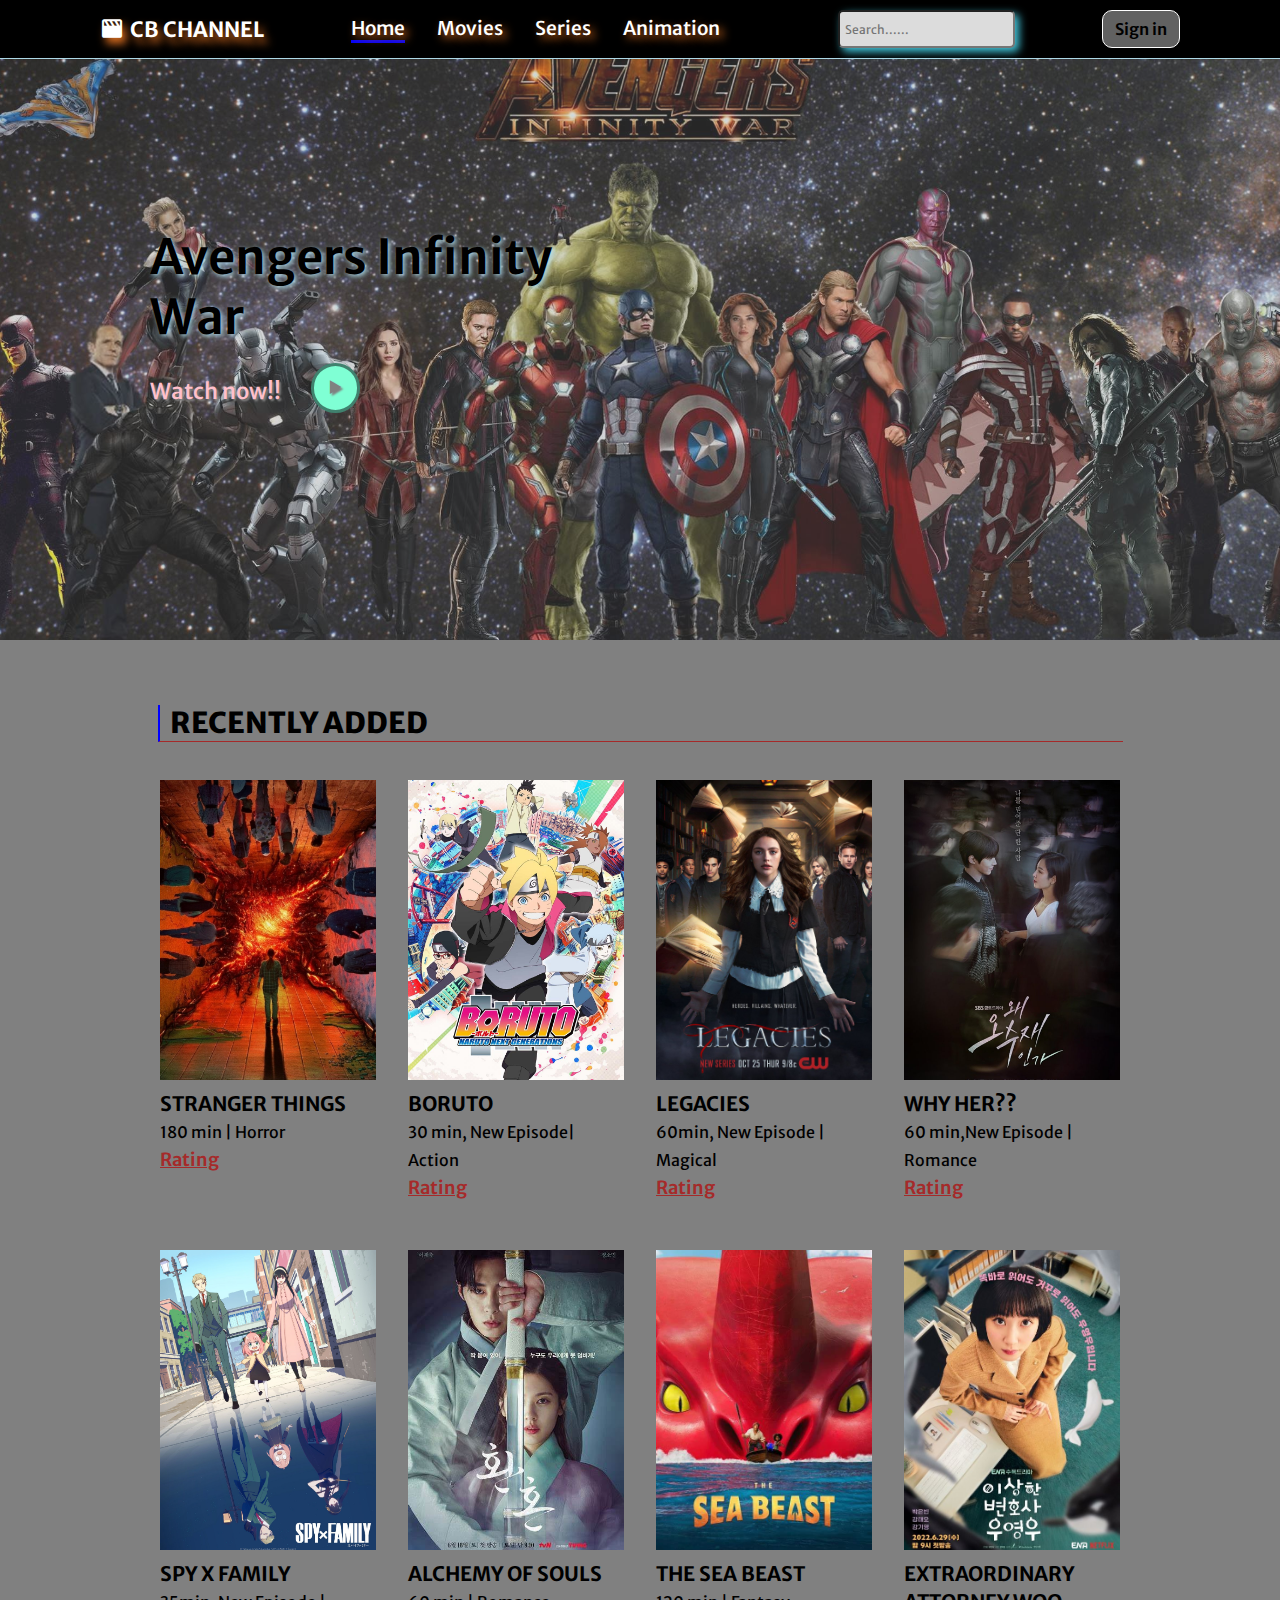
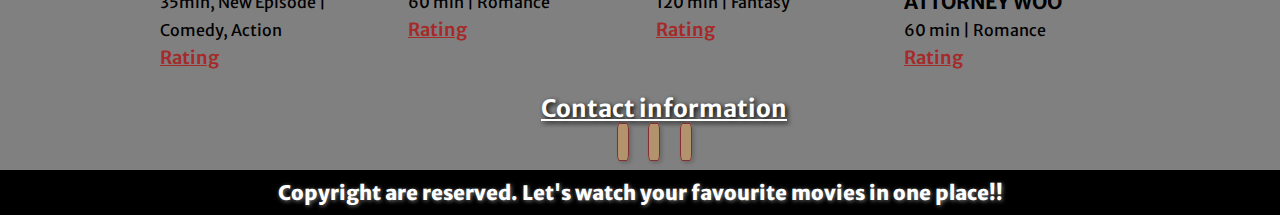
<file: index.html>
<!DOCTYPE html>
<html lang="en">
<head>
    <meta charset="UTF-8">
    <meta http-equiv="X-UA-Compatible" content="IE=edge">
    <meta name="viewport" content="width=device-width, initial-scale=1.0">
    <title>EgDocument</title>
   <link rel="stylesheet" href="./style.css">
    <!--animate css link-->
   <link rel="stylesheet" href="https://cdnjs.cloudflare.com/ajax/libs/animate.css/4.1.1/animate.min.css"/>
   
   <!--boxicon  css link--> 
    <link rel="stylesheet" href="https://cdn.jsdelivr.net/npm/boxicons@latest/css/boxicons.min.css">
   
    <!--font awesome css link-->
     <link rel="stylesheet" href="https://cdnjs.cloudflare.com/ajax/libs/font-awesome/6.1.1/css/all.min.css" integrity="sha512-KfkfwYDsLkIlwQp6LFnl8zNdLGxu9YAA1QvwINks4PhcElQSvqcyVLLD9aMhXd13uQjoXtEKNosOWaZqXgel0g==" crossorigin="anonymous" referrerpolicy="no-referrer" />
</head>
<body>
 <!-- nav bar start --> 
 <header class="heading">
  <h1 class="name animate__animated animate__rotateInDownLeft animation-duration-8s animate__delay-0.5s"><i class='bx bxs-movie'></i>CB Channel</h1>
  <ul class="nav-bar">
      <li><a href="./index.html" class="active">Home</a></li>
      <li><a href="./movie.html">Movies</a></li>
      <li><a href="./series.html">Series</a></li>
      <li><a href="./Animation.html">Animation</a></li>
         </ul>
         <input type="search" class="search" placeholder="Search......">
         <button class="signInbtn">Sign in</button>
</header>
   <!-- nav bar close --> 
    
      <!-- homepage Cover start --> 
      <section class="homecover-image" id="homepage">
        <div class="bg-image">
            <img src="./Movie posters/R.jpg" alt="">
            <div class="bg-image-text">
                <h1>
                   Avengers Infinity<br>War
                </h1>
                <a href="#" class="click">Watch now!!<i class="bx bx-play"></i></a>             
                </div>
        </div>
    </section>
       <!--homepage Cover close --> 

          <!--Movie section start --> 
          <section id="new-movie" class="movie-container">
     <h2 class="label">Recently added</h2>       
        
               <!-- Movie content --> 
               <div class="movie-box">

                <div class="movie-info">
                  <div class="movie-image">
                      <img src="./Series Poster/strangerthings.jpg">
                  </div>
                  <h3>Stranger things</h3><span>180 min | Horror</span>
                  <h5>Rating</h5>
                  <div class="rating">
                    <span class="fa fa-star "></span>
                    <span class="fa fa-star "></span>
                    <span class="fa fa-star"></span>
                    <span class="fa fa-star"></span>
                    <span class="fa fa-star "></span>
                </div>
                 </div>
          
                 
                 <div class="movie-info">
                  <div class="movie-image">
                      <img src="./Animation posters/boruto.jpg">
                  </div>
                  <h3>Boruto</h3><span>30 min, New Episode| Action</span>
                  <h5>Rating</h5>
                  <div class="rating">
                  <span class="fa fa-star"></span>
                  <span class="fa fa-star"></span>
                  <span class="fa fa-star "></span>
                  <span class="fa-solid fa-star-half-stroke"></span>                  
                </div>
                 </div>
          
                 
                 <div class="movie-info">
                  <div class="movie-image">
                      <img src="./Series Poster/legacies.jpg">
                  </div>
                  <h3>Legacies</h3><span>60min, New Episode | Magical</span>
                  <h5>Rating</h5>
                  <div class="rating">
                  <span class="fa fa-star "></span>
                  <span class="fa fa-star "></span>
                  <span class="fa fa-star "></span>
                  <span class="fa-solid fa-star-half-stroke"></span>
                  
                </div>
                 </div>
          
                 <div class="movie-info">
                  <div class="movie-image">
                      <img src="./Series Poster/why-oh-soo-jae.png">
                  </div>
                  <h3>Why her??</h3><span>60 min,New Episode | Romance</span>
                  <h5>Rating</h5>
                  <div class="rating">
                    <span class="fa fa-star "></span>
                    <span class="fa fa-star "></span>
                    <span class="fa fa-star "></span>
                    <span class="fa fa-star "></span>
                    <span class="fa-solid fa-star-half-stroke"></span>
                </div>
                 </div>
          
                 
                 <div class="movie-info">
                  <div class="movie-image">
                      <img src="./Animation posters/spy x family.jpg">
                  </div>
                  <h3>Spy x family</h3><span>35min, New Episode | Comedy, Action</span>
                  <h5>Rating</h5>
                  <div class="rating">
                    <span class="fa fa-star "></span> 
                    <span class="fa fa-star "></span>
                    <span class="fa fa-star "></span>
                    <span class="fa fa-star "></span>
                
                </div>
                 </div>
          
                 <div class="movie-info">
                  <div class="movie-image">
                      <img src="./Series Poster/alchemyOfs.jpg">
                  </div>
                  <h3>Alchemy of Souls</h3><span>60 min | Romance</span>
                  <h5>Rating</h5>
                  <div class="rating">
                    <span class="fa fa-star "></span>
                    <span class="fa fa-star "></span>
                    <span class="fa fa-star "></span>
                    <span class="fa-solid fa-star-half-stroke"></span>                  
                </div>
  
              </div>

              <div class="movie-info">
                <div class="movie-image">
                    <img src="./Animation posters/seaBeast.jpg">
                </div>
                <h3>The Sea Beast</h3><span>120 min | Fantasy</span>
                <h5>Rating</h5>
                <div class="rating">
                  <span class="fa fa-star "></span>
                  <span class="fa fa-star "></span>
                  <span class="fa fa-star "></span>
                  <span class="fa-solid fa-star-half-stroke"></span>
              </div>

            </div>

            <div class="movie-info">
              <div class="movie-image">
                  <img src="./Series Poster/attorneyWoo.jpg">
              </div>
              <h3>Extraordinary Attorney Woo</h3><span>60 min | Romance</span>
              <h5>Rating</h5>
              <div class="rating">
                <span class="fa fa-star "></span>
                <span class="fa fa-star "></span>
                <span class="fa fa-star "></span>
                <span class="fa fa-star "></span>
              <span class="fa fa-star"></span>
            </div>

          </div>

          </div>             
         </section>
             <!--Movie section close -->

             <!--footer section start-->
             <section class="footer">
             
              <div class="social-app">
                <h2>Contact information</h2>
                <a href="https://www.facebook.com" target="_blank"><i class="fa-brands fa-facebook"></i></a>
                <a href="https://www.instagram.com" target="_blank"><i class="fa-brands fa-instagram"></i></a> 
                 <a href="https://www.twitter.com" target="_blank"><i class="fa-brands fa-twitter"></i></a>
              </div>
             
             </section>
             <h3 class="sentence">Copyright are reserved. Let's watch your favourite movies in one place!!</h3>
 <!--footer section end-->
</body>
</html>
</file>
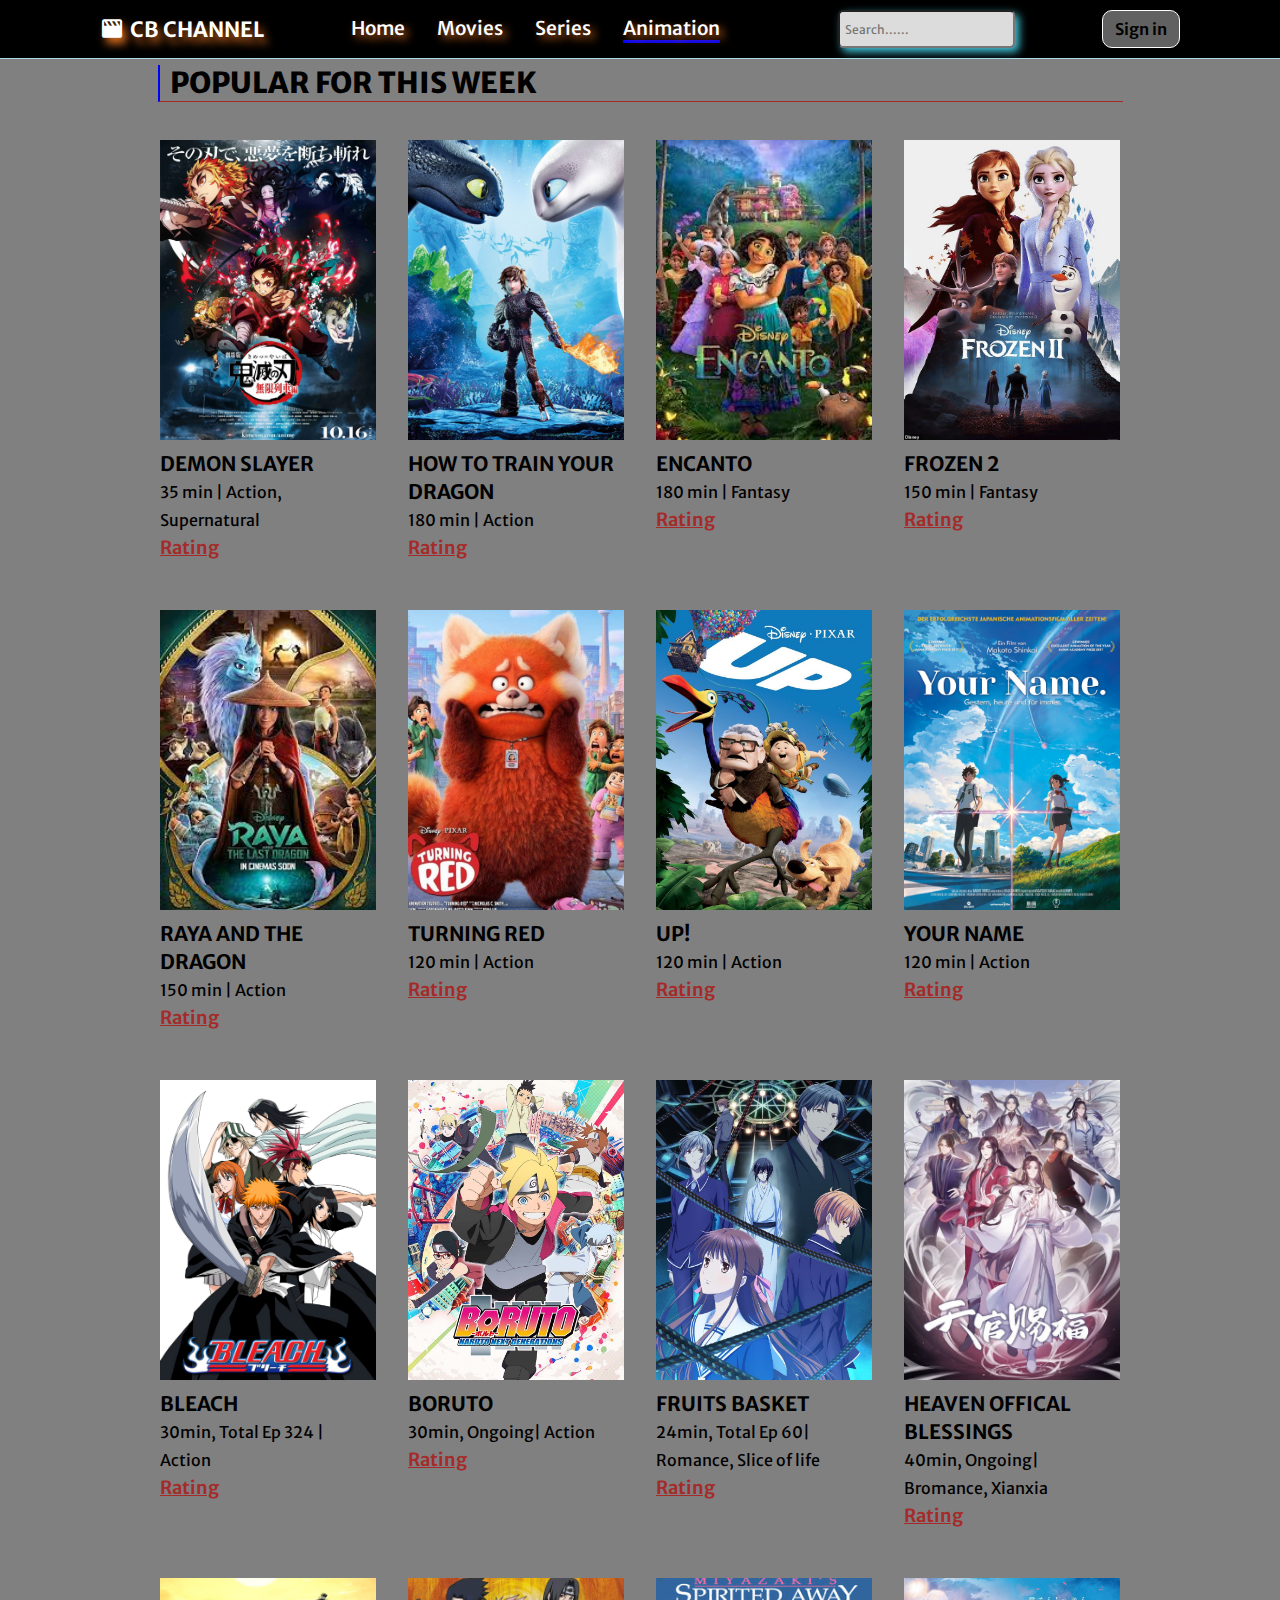
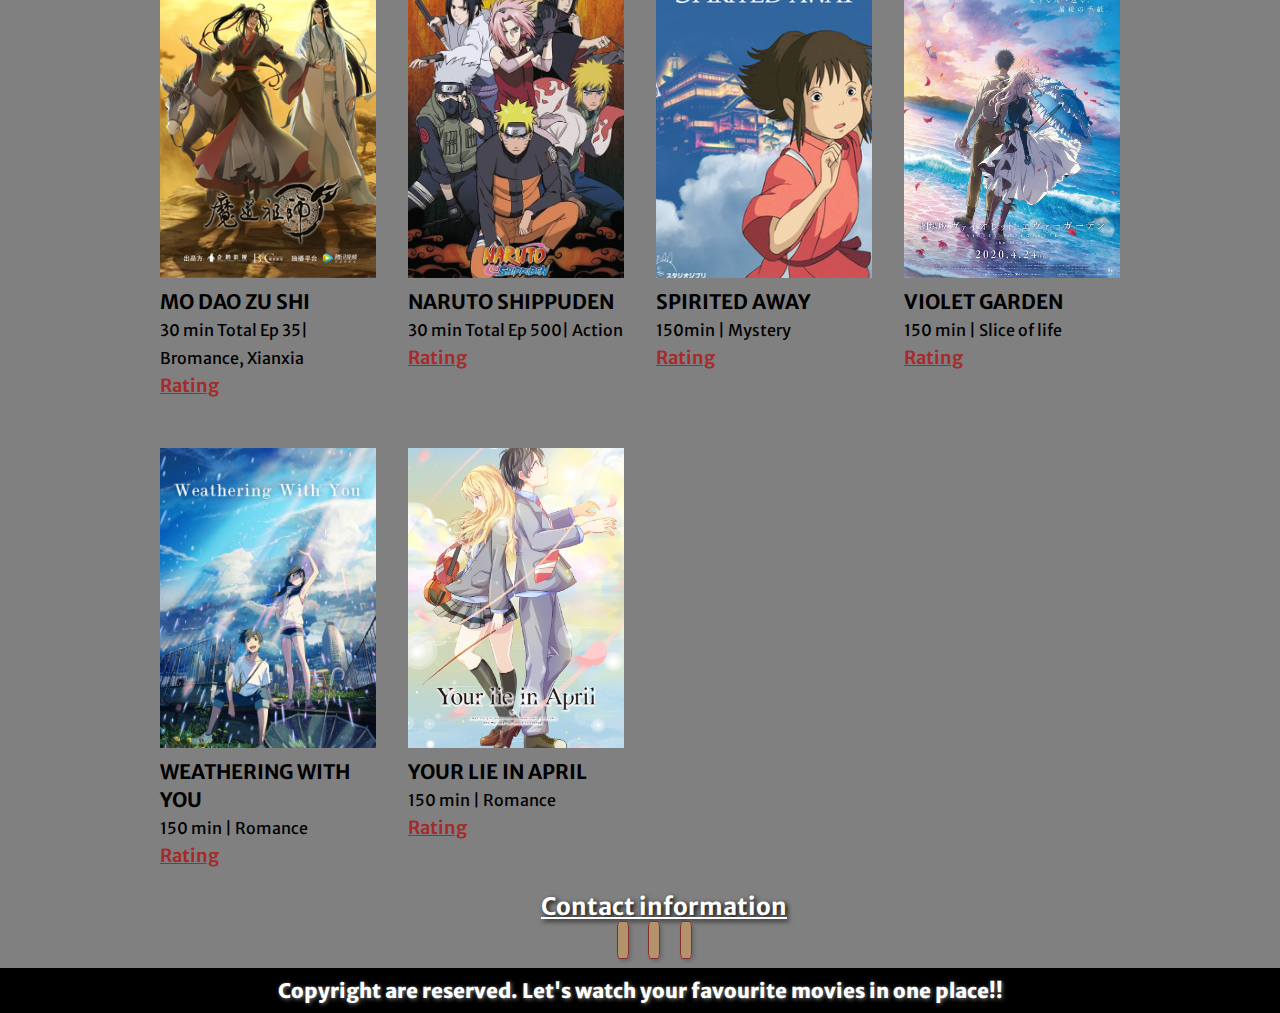
<file: Animation.html>
<!DOCTYPE html>
<html lang="en">
<head>
    <meta charset="UTF-8">
    <meta http-equiv="X-UA-Compatible" content="IE=edge">
    <meta name="viewport" content="width=device-width, initial-scale=1.0">
    <title>Animation</title>
    <link rel="stylesheet" href="./style.css">
    <link rel="stylesheet" href="https://cdn.jsdelivr.net/npm/boxicons@latest/css/boxicons.min.css">
    <link rel="stylesheet" href="https://cdnjs.cloudflare.com/ajax/libs/font-awesome/6.1.1/css/all.min.css" integrity="sha512-KfkfwYDsLkIlwQp6LFnl8zNdLGxu9YAA1QvwINks4PhcElQSvqcyVLLD9aMhXd13uQjoXtEKNosOWaZqXgel0g==" crossorigin="anonymous" referrerpolicy="no-referrer" />
</head>
<body>
    <!-- nav bar start --> 
  <header class="heading">
    <h1 class="name animate__animated animate__rotateInDownLeft animation-duration-8s animate__delay-0.5s"><i class='bx bxs-movie'></i>CB Channel</h1>
    <ul class="nav-bar">
        <li><a href="./index.html" >Home</a></li>
        <li><a href="./movie.html">Movies</a></li>
        <li><a href="./series.html">Series</a></li>
        <li><a href="./Animation.html" class="active">Animation</a></li>
           </ul>
           <input type="search" class="search" placeholder="Search......">
           <button class="signInbtn">Sign in</button>
  </header>
     <!-- nav bar close --> 
          <!--Home page photo start-->
    <section id="new-movie" class="movie-container">
      <div class="header">Popular for this week</div>
    
           <!-- movie content --> 
           <div class="movie-box">
            <!--Animation 1-->
           <div class="movie-info">
            <div class="movie-image">
                <img src="./Animation posters/demonslayer.jpg">
            </div>
            <h3>Demon Slayer</h3><span>35 min | Action, Supernatural</span>
            <h5>Rating</h5>
          <div class="rating">
            <span class="fa fa-star"></span>
            <span class="fa fa-star"></span>
            <span class="fa fa-star"></span>
            <span class="fa fa-star"></span>
            <span class="fa fa-star"></span>
        </div>
           </div>
    
           <!--Animation  2-->
           <div class="movie-info">
            <div class="movie-image">
                <img src="./Animation posters/dragon.jpg">
            </div>
            <h3>How To Train your dragon</h3><span>180 min | Action</span>
            <h5>Rating</h5>
          <div class="rating">
            <span class="fa fa-star"></span>
            <span class="fa fa-star"></span>
            <span class="fa fa-star"></span>
            <span class="fa fa-star"></span>
            <span class="fa-solid fa-star-half-stroke"></span>
        </div>
           </div>
    
           <!--Animation 3-->
           <div class="movie-info">
            <div class="movie-image">
                <img src="./Animation posters/encanto.jpg">
            </div>
            <h3>Encanto</h3><span>180 min | Fantasy</span>
            <h5>Rating</h5>
          <div class="rating">
            <span class="fa fa-star"></span>
            <span class="fa fa-star"></span>
            <span class="fa fa-star"></span>
             </div>
           </div>
    
           <!--Animation 4-->
           <div class="movie-info">
            <div class="movie-image">
                <img src="./Animation posters/frozen.jpg">
            </div>
            <h3>Frozen 2</h3><span>150 min | Fantasy</span>
            <h5>Rating</h5>
          <div class="rating">
            <span class="fa fa-star"></span>
            <span class="fa fa-star"></span>
            <span class="fa fa-star"></span>
            <span class="fa fa-star"></span>
            <span class="fa fa-star"></span>
        </div>
           </div>
    
           <!--Animation  5-->
           <div class="movie-info">
            <div class="movie-image">
                <img src="./Animation posters/raya&dragon.jpg">
            </div>
            <h3>Raya and the Dragon</h3><span>150 min | Action</span>
            <h5>Rating</h5>
          <div class="rating">
            <span class="fa fa-star"></span>
            <span class="fa fa-star"></span>
            <span class="fa fa-star"></span>
            <span class="fa-solid fa-star-half-stroke"></span>
        </div>
           </div>
    
           <!--Animation 6-->
           <div class="movie-info">
            <div class="movie-image">
                <img src="./Animation posters/turningred.jpg">
            </div>
            <h3>Turning Red</h3><span>120 min | Action</span>
            <h5>Rating</h5>
          <div class="rating">
            <span class="fa fa-star"></span>
            <span class="fa fa-star"></span>
            <span class="fa fa-star"></span>
            <span class="fa fa-star"></span>
            <span class="fa-solid fa-star-half-stroke"></span>
        </div>
           </div>
    
             <!--Animation 7-->
             <div class="movie-info">
                <div class="movie-image">
                    <img src="./Animation posters/up.jpg">
                </div>
                <h3>UP!</h3><span>120 min | Action</span>
                <h5>Rating</h5>
          <div class="rating">
            <span class="fa fa-star"></span>
            <span class="fa fa-star"></span>
            <span class="fa fa-star"></span>
            <span class="fa fa-star"></span>
            <span class="fa fa-star"></span>
        </div>
               </div>
    
                 <!--Animation 8-->
           <div class="movie-info">
            <div class="movie-image">
                <img src="./Animation posters/yourname.jpg">
            </div>
            <h3>Your Name</h3><span>120 min | Action</span>
            <h5>Rating</h5>
          <div class="rating">
            <span class="fa fa-star"></span>
            <span class="fa fa-star"></span>
            <span class="fa fa-star"></span>
            <span class="fa fa-star"></span>
            <span class="fa fa-star"></span>
        </div>
           </div>

           <!--Animation 9-->
           <div class="movie-info">
            <div class="movie-image">
                <img src="./Animation posters/bleach.jpg">
            </div>
            <h3>Bleach</h3><span>30min, Total Ep 324 | Action</span>
            <h5>Rating</h5>
          <div class="rating">
            <span class="fa fa-star"></span>
            <span class="fa fa-star"></span>
            <span class="fa fa-star"></span>
          <span class="fa fa-star "></span>
          
        </div>
           </div>

           <!--Animation 10-->
           <div class="movie-info">
            <div class="movie-image">
                <img src="./Animation posters/boruto.jpg">
            </div>
            <h3>Boruto</h3><span>30min, Ongoing| Action</span>
            <h5>Rating</h5>
          <div class="rating">
            <span class="fa fa-star"></span>
            <span class="fa fa-star"></span>
            <span class="fa fa-star"></span>
            <span class="fa-solid fa-star-half-stroke"></span>
        </div>
           </div>

           <!--Animation 11-->
           <div class="movie-info">
            <div class="movie-image">
                <img src="./Animation posters/Fruits_Basket_Final.jpeg">
            </div>
            <h3>Fruits Basket</h3><span>24min, Total Ep 60| Romance, Slice of life</span>
            <h5>Rating</h5>
          <div class="rating">
            <span class="fa fa-star"></span>
            <span class="fa fa-star"></span>
            <span class="fa fa-star"></span>
            <span class="fa fa-star"></span>
          
        </div>
           </div>

           <!--Animation 12-->
           <div class="movie-info">
            <div class="movie-image">
                <img src="./Animation posters/Heaven-Officials-Blessing.jpg">
            </div>
            <h3>Heaven Offical Blessings</h3><span>40min, Ongoing| Bromance, Xianxia</span>
            <h5>Rating</h5>
          <div class="rating">
            <span class="fa fa-star"></span>
            <span class="fa fa-star"></span>
            <span class="fa fa-star"></span>
            <span class="fa fa-star"></span>
            <span class="fa fa-star"></span>
        </div>
           </div>

           <!--Animation 13-->
           <div class="movie-info">
            <div class="movie-image">
                <img src="./Animation posters/MDZS.jpg">
            </div>
            <h3>Mo Dao Zu Shi</h3><span>30 min Total Ep 35| Bromance, Xianxia</span>
            <h5>Rating</h5>
          <div class="rating">
            <span class="fa fa-star"></span>
            <span class="fa fa-star"></span>
            <span class="fa fa-star"></span>
            <span class="fa fa-star"></span>
            <span class="fa fa-star"></span>
        </div>
           </div>

           <!--Animation 14-->
           <div class="movie-info">
            <div class="movie-image">
                <img src="./Animation posters/naruto.jpg">
            </div>
            <h3>Naruto Shippuden</h3><span>30 min Total Ep 500| Action</span>
            <h5>Rating</h5>
          <div class="rating">
            <span class="fa fa-star"></span>
            <span class="fa fa-star"></span>
            <span class="fa fa-star"></span>
            <span class="fa fa-star"></span>
            <span class="fa fa-star"></span>
        </div>
           </div>

           <!--Animation 15-->
           <div class="movie-info">
            <div class="movie-image">
                <img src="./Animation posters/spiritedaway.jpg">
            </div>
            <h3>Spirited Away</h3><span>150min | Mystery</span>
            <h5>Rating</h5>
          <div class="rating">
            <span class="fa fa-star"></span>
            <span class="fa fa-star"></span>
            <span class="fa fa-star"></span>
            <span class="fa fa-star"></span>
          <span class="fa fa-star"></span>
        </div>
           </div>

           <!--Animation 16-->
           <div class="movie-info">
            <div class="movie-image">
                <img src="./Animation posters/violetgarden.jpg">
            </div>
            <h3>Violet Garden</h3><span>150 min | Slice of life</span>
            <h5>Rating</h5>
          <div class="rating">
            <span class="fa fa-star"></span>
            <span class="fa fa-star"></span>
            <span class="fa fa-star"></span>
            <span class="fa-solid fa-star-half-stroke"></span>
         
        </div>
           </div>

           <!--Animation 17-->
           <div class="movie-info">
            <div class="movie-image">
                <img src="./Animation posters/weatheringwithyou.jpg">
            </div>
            <h3>Weathering With You</h3><span>150 min  | Romance</span>
            <h5>Rating</h5>
          <div class="rating">
            <span class="fa fa-star"></span>
            <span class="fa fa-star"></span>
            <span class="fa fa-star"></span>
            <span class="fa-solid fa-star-half-stroke"></span>
        </div>
           </div>

           <!--Animation 18-->
           <div class="movie-info">
            <div class="movie-image">
                <img src="./Animation posters/yourlieinapril.jpg">
            </div>
            <h3>Your Lie in April</h3><span>150 min | Romance</span>
            <h5>Rating</h5>
          <div class="rating">
            <span class="fa fa-star"></span>
            <span class="fa fa-star"></span>
            <span class="fa fa-star"></span>
          <span class="fa fa-star "></span>
        
        </div>
           </div>

           </div>
       </section>

       <section class="footer">
             
        <div class="social-app">
          <h2>Contact information</h2>
          <a href="https://www.facebook.com" target="_blank"><i class="fa-brands fa-facebook"></i></a>
          <a href="https://www.instagram.com" target="_blank"><i class="fa-brands fa-instagram"></i></a> 
           <a href="https://www.twitter.com" target="_blank"><i class="fa-brands fa-twitter"></i></a>
        </div>
       
       </section>
       <h3 class="sentence">Copyright are reserved. Let's watch your favourite movies in one place!!</h3>
</body>
</html>
</file>
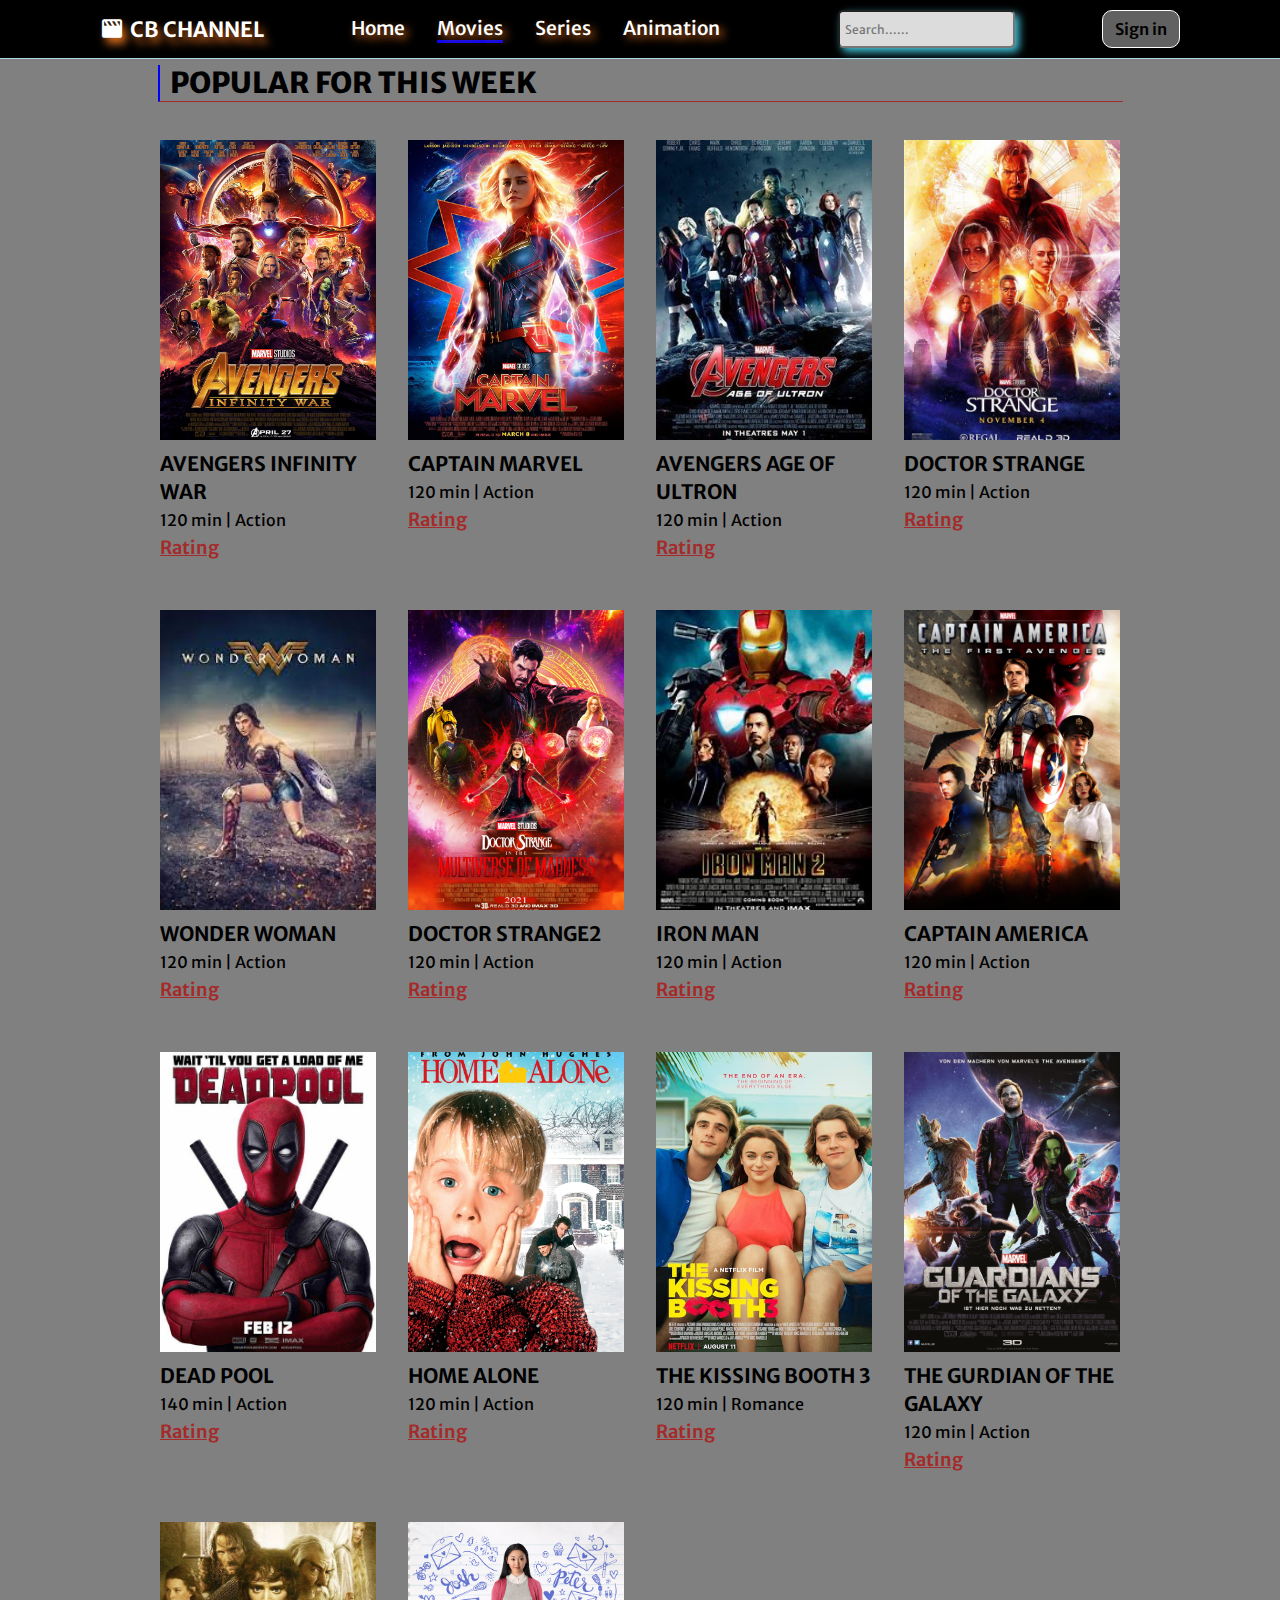
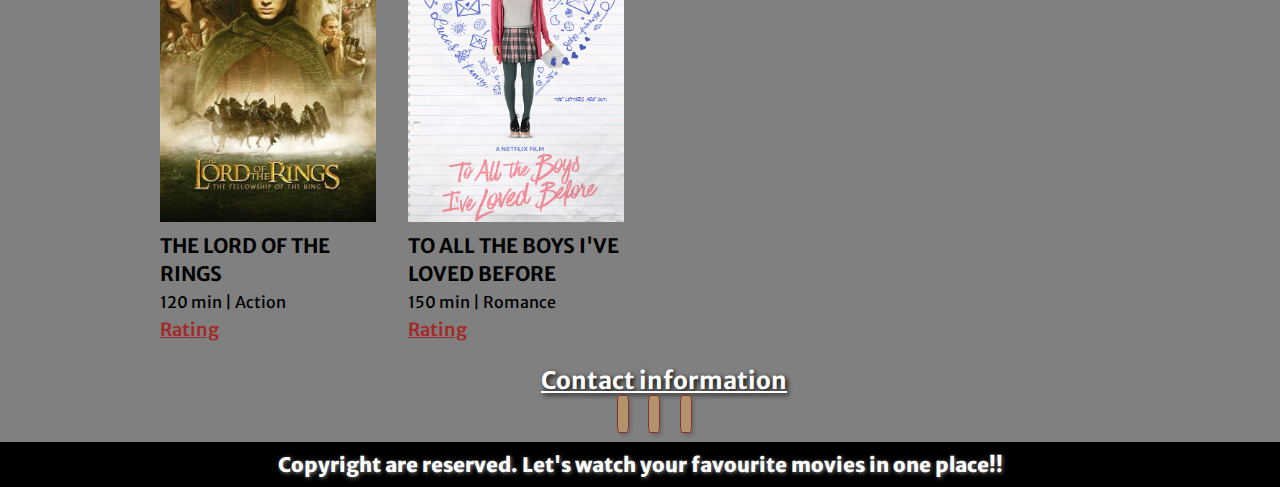
<file: movie.html>
<!DOCTYPE html>
<html lang="en">
<head>
    <meta charset="UTF-8">
    <meta http-equiv="X-UA-Compatible" content="IE=edge">
    <meta name="viewport" content="width=device-width, initial-scale=1.0">
    <title>Movies</title>
    <link rel="stylesheet" href="./style.css">
    <link rel="stylesheet" href="https://cdn.jsdelivr.net/npm/boxicons@latest/css/boxicons.min.css">
    <link rel="stylesheet" href="https://cdnjs.cloudflare.com/ajax/libs/font-awesome/6.1.1/css/all.min.css" integrity="sha512-KfkfwYDsLkIlwQp6LFnl8zNdLGxu9YAA1QvwINks4PhcElQSvqcyVLLD9aMhXd13uQjoXtEKNosOWaZqXgel0g==" crossorigin="anonymous" referrerpolicy="no-referrer" />
</head>
<body>
   <!-- nav bar start --> 
  <header class="heading">
    <h1 class="name animate__animated animate__rotateInDownLeft animation-duration-8s animate__delay-0.5s"><i class='bx bxs-movie'></i>CB Channel</h1>
    <ul class="nav-bar">
        <li><a href="./index.html" >Home</a></li>
        <li><a href="./movie.html" class="active">Movies</a></li>
        <li><a href="./series.html">Series</a></li>
        <li><a href="./Animation.html">Animation</a></li>
           </ul>
           <input type="search" class="search" placeholder="Search......">
           <button class="signInbtn">Sign in</button>
  </header>
     <!-- nav bar close --> 
          <!--Home page photo start-->
    <section id="new-movie" class="movie-container">
      <div class="header">Popular for this week</div>
    
           <!-- Movie content --> 
           <div class="movie-box">
            <!--Movie 1-->
           <div class="movie-info">
            <div class="movie-image">
                <img src="./Movie posters/download3.jpg">
            </div>
            <h3>Avengers Infinity War</h3><span>120 min | Action</span>
            <h5>Rating</h5>
          <div class="rating">
            <span class="fa fa-star"></span>
           <span class="fa fa-star"></span>
            <span class="fa fa-star"></span>
            <span class="fa fa-star"></span>
            <span class="fa fa-star"></span>
          
        </div>
           </div>
    
           <!--Movie 2-->
           <div class="movie-info">
            <div class="movie-image">
                <img src="./Movie posters/m2.jpg">
            </div>
            <h3>Captain Marvel</h3><span>120 min | Action</span>
            <h5>Rating</h5>
          <div class="rating">
            <span class="fa fa-star"></span>
            <span class="fa fa-star"></span>
            <span class="fa fa-star"></span>
          <span class="fa fa-star"></span>
        </div>
           </div>
    
           <!--Movie 3-->
           <div class="movie-info">
            <div class="movie-image">
                <img src="./Movie posters/m3.jpg">
            </div>
            <h3>Avengers Age of Ultron</h3><span>120 min | Action</span>
            <h5>Rating</h5>
          <div class="rating">
            <span class="fa fa-star"></span>
          <span class="fa fa-star"></span>
          <span class="fa fa-star "></span>
          <span class="fa fa-star"></span>
        </div>
           </div>
    
           <!--Movie 4-->
           <div class="movie-info">
            <div class="movie-image">
                <img src="./Movie posters/m4.jpg">
            </div>
            <h3>Doctor Strange</h3><span>120 min | Action</span>
            <h5>Rating</h5>
          <div class="rating">
            <span class="fa fa-star"></span>
            <span class="fa fa-star"></span>
          <span class="fa fa-star "></span>
          <span class="fa fa-star"></span>
        </div>
           </div>
    
           <!--Movie 5-->
           <div class="movie-info">
            <div class="movie-image">
                <img src="./Movie posters/download2.jpg">
            </div>
            <h3>Wonder Woman</h3><span>120 min | Action</span>
            <h5>Rating</h5>
          <div class="rating">
            <span class="fa fa-star"></span>
            <span class="fa fa-star"></span>
          <span class="fa fa-star "></span>
          <span class="fa fa-star"></span>
        </div>
           </div>
    
           <!--Movie 6-->
           <div class="movie-info">
            <div class="movie-image">
                <img src="./Movie posters/m6.jpg">
            </div>
            <h3>Doctor Strange2</h3><span>120 min | Action</span>
            <h5>Rating</h5>
          <div class="rating">
            <span class="fa fa-star"></span>
            <span class="fa fa-star"></span>
          <span class="fa fa-star "></span>
          <span class="fa fa-star"></span>
        </div>
           </div>
    
             <!--Movie 7-->
             <div class="movie-info">
                <div class="movie-image">
                    <img src="./Movie posters/m7.jpg">
                </div>
                <h3>Iron man</h3><span>120 min | Action</span>
                <h5>Rating</h5>
          <div class="rating">
            <span class="fa fa-star"></span> 
            <span class="fa fa-star"></span>
          <span class="fa fa-star "></span>
          <span class="fa fa-star"></span>
        </div>
               </div>
    
                 <!--Movie 8-->
           <div class="movie-info">
            <div class="movie-image">
                <img src="./Movie posters/captainAmerica.jpg">
            </div>
            <h3>Captain America</h3><span>120 min | Action</span>
            <h5>Rating</h5>
          <div class="rating">
            <span class="fa fa-star"></span>
            <span class="fa fa-star"></span>
            <span class="fa fa-star"></span>
            <span class="fa fa-star"></span>
          
        </div>
           </div>
 <!--Movie 9-->
           <div class="movie-info">
            <div class="movie-image">
                <img src="./Movie posters/deadpool.jpg">
            </div>
            <h3>Dead Pool</h3><span>140 min | Action</span>
            <h5>Rating</h5>
          <div class="rating">
            <span class="fa fa-star"></span>
            <span class="fa fa-star"></span>
            <span class="fa fa-star"></span>
            <span class="fa fa-star"></span>
            <span class="fa-solid fa-star-half-stroke"></span>
        </div>
           </div>
 <!--Movie 10-->
           <div class="movie-info">
            <div class="movie-image">
                <img src="./Movie posters/homealone.jpg">
            </div>
            <h3>Home Alone</h3><span>120 min | Action</span>
            <h5>Rating</h5>
          <div class="rating">
            <span class="fa fa-star"></span>
            <span class="fa fa-star"></span>
            <span class="fa fa-star"></span>
            <span class="fa fa-star"></span>
            <span class="fa fa-star"></span>
        </div>
           </div>
 <!--Movie 11-->
           <div class="movie-info">
            <div class="movie-image">
                <img src="./Movie posters/the-kissing-booth-3.jpg">
            </div>
            <h3>The Kissing Booth 3</h3><span>120 min | Romance</span>
            <h5>Rating</h5>
          <div class="rating">
            <span class="fa fa-star"></span>
            <span class="fa fa-star"></span>
            <span class="fa fa-star"></span>
            <span class="fa-solid fa-star-half-stroke"></span>
        </div>
           </div>
 <!--Movie 12-->
           <div class="movie-info">
            <div class="movie-image">
                <img src="./Movie posters/thegurdianoftheG.jpg">
            </div>
            <h3>The Gurdian Of The Galaxy</h3><span>120 min | Action</span>
            <h5>Rating</h5>
          <div class="rating">
            <span class="fa fa-star"></span>
            <span class="fa fa-star"></span>
            <span class="fa fa-star"></span>
            <span class="fa-solid fa-star-half-stroke"></span>
        </div>
           </div>
 <!--Movie 13-->
           <div class="movie-info">
            <div class="movie-image">
                <img src="./Movie posters/TLOTRings.jpg">
            </div>
            <h3>The Lord Of the Rings</h3><span>120 min | Action</span>
            <h5>Rating</h5>
          <div class="rating">
            <span class="fa fa-star"></span>
            <span class="fa fa-star"></span>
            <span class="fa fa-star"></span>
            <span class="fa fa-star"></span>
          <span class="fa fa-star"></span>
        </div>
           </div>
 <!--Movie 14-->
           <div class="movie-info">
            <div class="movie-image">
                <img src="./Movie posters/Toalltheebsilb.jpg">
            </div>
            <h3>To All the Boys I've Loved Before</h3><span>150 min | Romance</span>
            <h5>Rating</h5>
          <div class="rating">
            <span class="fa fa-star"></span>
            <span class="fa fa-star"></span>
            <span class="fa fa-star"></span>
            <span class="fa fa-star"></span>
            <span class="fa-solid fa-star-half-stroke"></span>
        </div>
           </div>

           </div>
       </section>

       <section class="footer">
             
        <div class="social-app">
          <h2>Contact information</h2>
          <a href="https://www.facebook.com" target="_blank"><i class="fa-brands fa-facebook"></i></a>
          <a href="https://www.instagram.com" target="_blank"><i class="fa-brands fa-instagram"></i></a> 
           <a href="https://www.twitter.com" target="_blank"><i class="fa-brands fa-twitter"></i></a>
        </div>
       
       </section>
       <h3 class="sentence">Copyright are reserved. Let's watch your favourite movies in one place!!</h3>
</body>
</html>
</file>
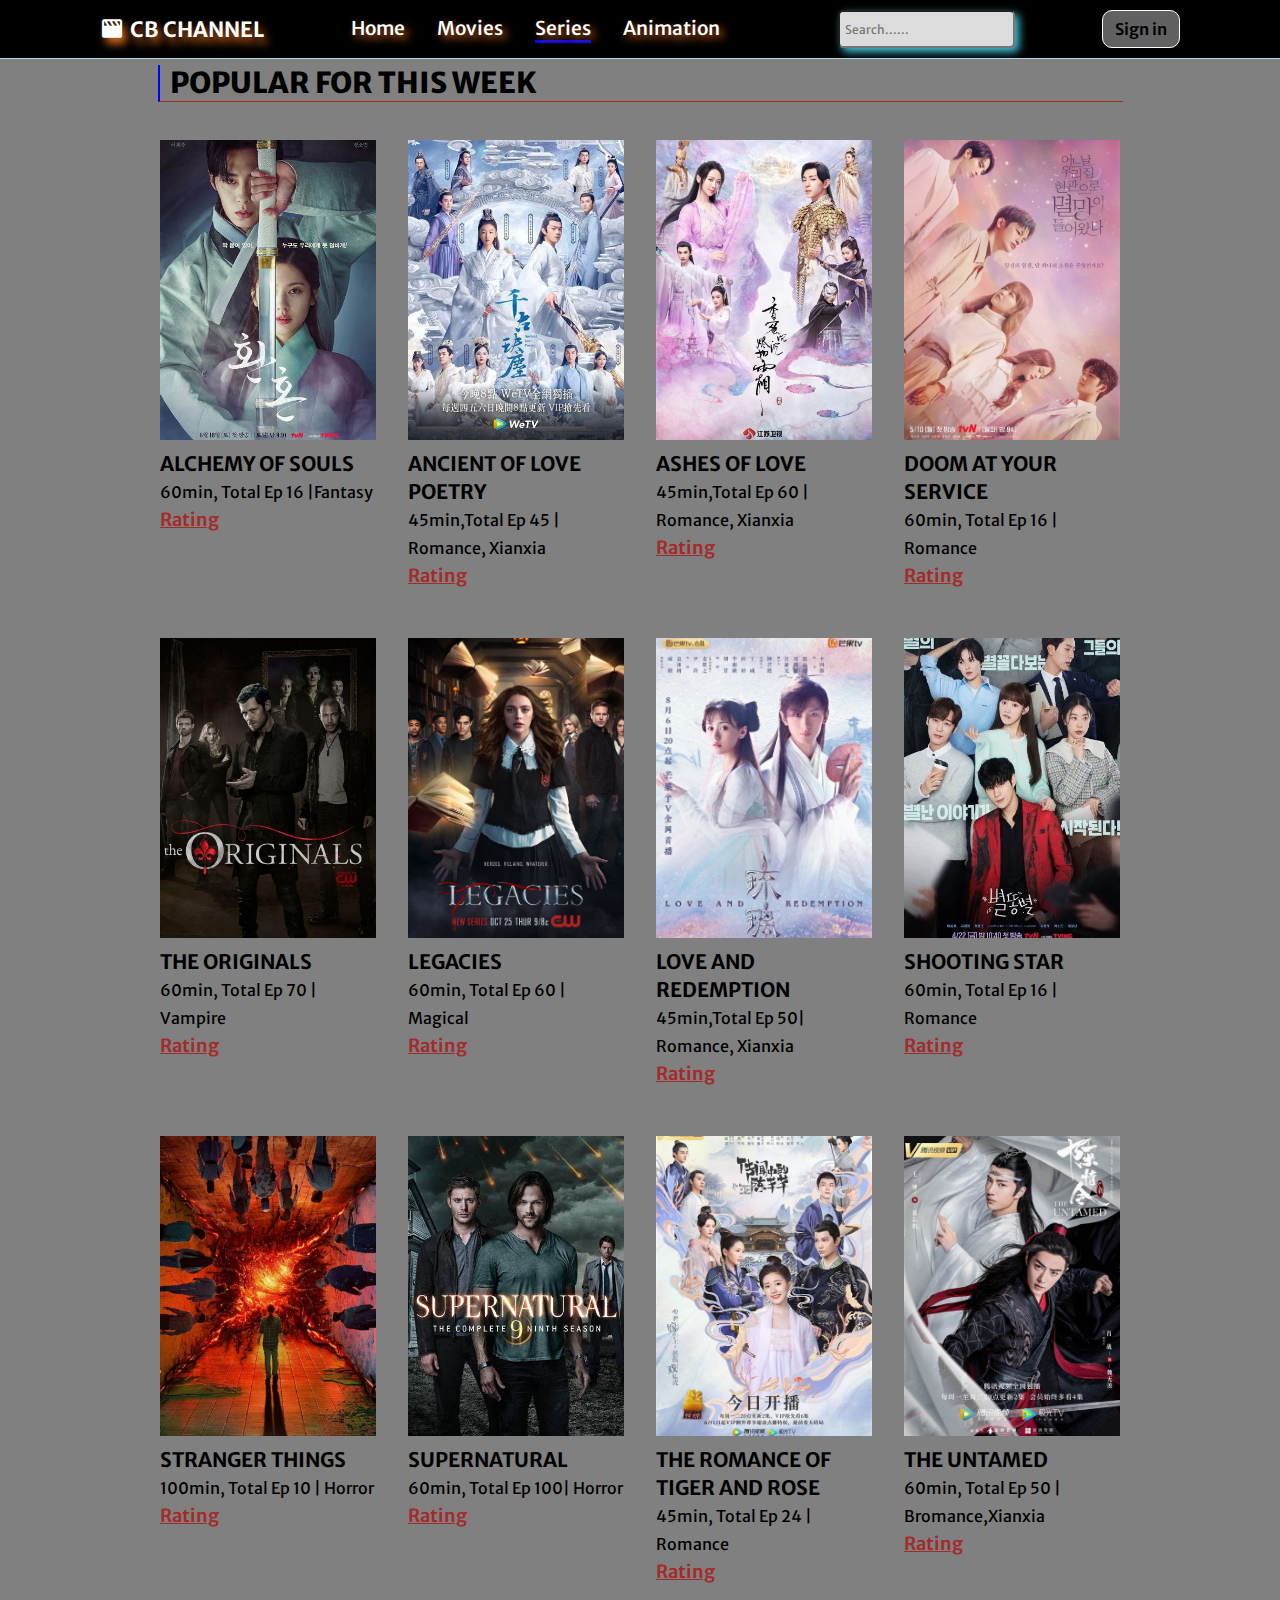
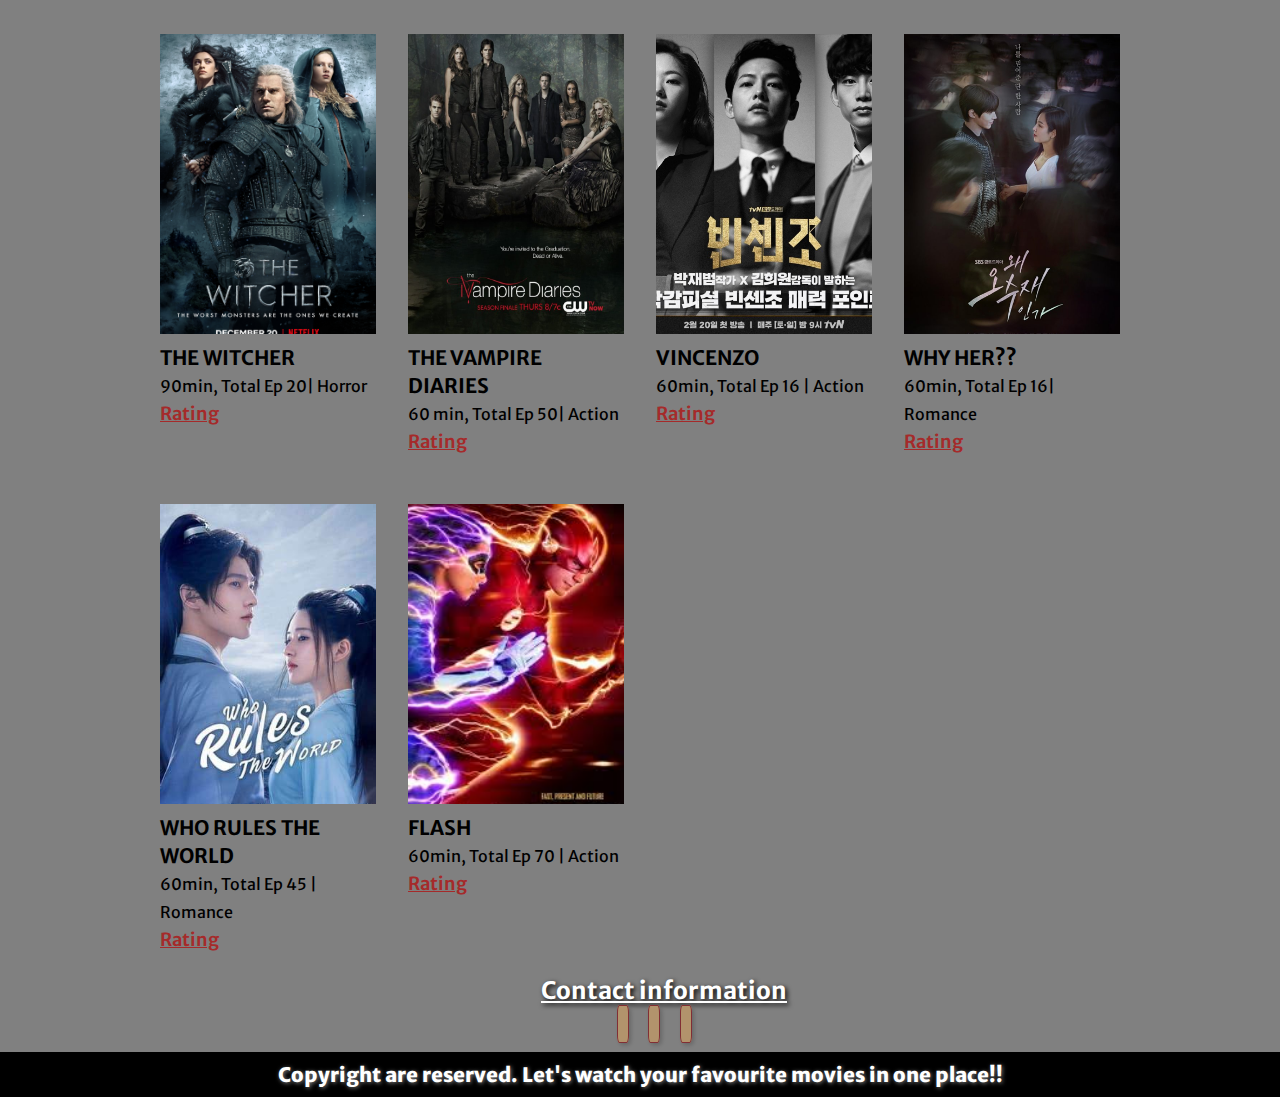
<file: series.html>
<!DOCTYPE html>
<html lang="en">
<head>
    <meta charset="UTF-8">
    <meta http-equiv="X-UA-Compatible" content="IE=edge">
    <meta name="viewport" content="width=device-width, initial-scale=1.0">
    <title>Series</title>
    <link rel="stylesheet" href="./style.css">
    <link rel="stylesheet" href="https://cdn.jsdelivr.net/npm/boxicons@latest/css/boxicons.min.css">
    <link rel="stylesheet" href="https://cdnjs.cloudflare.com/ajax/libs/font-awesome/6.1.1/css/all.min.css" integrity="sha512-KfkfwYDsLkIlwQp6LFnl8zNdLGxu9YAA1QvwINks4PhcElQSvqcyVLLD9aMhXd13uQjoXtEKNosOWaZqXgel0g==" crossorigin="anonymous" referrerpolicy="no-referrer" />
</head>
<body>
    <!-- nav bar start --> 
  <header class="heading">
    <h1 class="name animate__animated animate__rotateInDownLeft animation-duration-8s animate__delay-0.5s"><i class='bx bxs-movie'></i>CB Channel</h1>
    <ul class="nav-bar">
        <li><a href="./index.html" >Home</a></li>
        <li><a href="./movie.html">Movies</a></li>
        <li><a href="./series.html" class="active">Series</a></li>
        <li><a href="./Animation.html">Animation</a></li>
           </ul>
           <input type="search" class="search" placeholder="Search......">
           <button class="signInbtn">Sign in</button>
  </header>
     <!-- nav bar close --> 
          <!--Home page photo start-->
    <section id="new-movie" class="movie-container">
      <div class="header">Popular for this week</div>
    
           <!-- Movie content  --> 
           <div class="movie-box">
          <!--Series 1-->
           <div class="movie-info">
            <div class="movie-image">
                <img src="./Series Poster/alchemyOfs.jpg">
            </div>
            <h3>Alchemy Of Souls</h3><span>60min, Total Ep 16 |Fantasy</span>
            <h5>Rating</h5>
          <div class="rating">
            <span class="fa fa-star"></span>
            <span class="fa fa-star"></span>
            <span class="fa fa-star"></span>
            <span class="fa-solid fa-star-half-stroke"></span>
        </div>
           </div>
    
           <!--Series 2-->
           <div class="movie-info">
            <div class="movie-image">
                <img src="./Series Poster/ancientlove.jpg">
            </div>
            <h3>Ancient Of Love Poetry</h3><span>45min,Total Ep 45 | Romance, Xianxia</span>
            <h5>Rating</h5>
          <div class="rating">
            <span class="fa fa-star"></span>
            <span class="fa fa-star"></span>
            <span class="fa fa-star"></span>
            <span class="fa fa-star"></span>
          
        </div>
           </div>
    
         <!--Series 3-->
           <div class="movie-info">
            <div class="movie-image">
                <img src="./Series Poster/ashesoflove.jpg">
            </div>
            <h3>Ashes Of Love</h3><span>45min,Total Ep 60 | Romance, Xianxia</span>
            <h5>Rating</h5>
          <div class="rating">
            <span class="fa fa-star"></span>
            <span class="fa fa-star"></span>
            <span class="fa fa-star"></span>
            <span class="fa fa-star"></span>
            <span class="fa fa-star"></span>
        </div>
           </div>
    
          <!--Series 4-->
           <div class="movie-info">
            <div class="movie-image">
                <img src="./Series Poster/doomatyour.jpg">
            </div>
            <h3>Doom At  Your Service</h3><span>60min, Total Ep 16 | Romance</span>
            <h5>Rating</h5>
          <div class="rating">
            <span class="fa fa-star"></span>
            <span class="fa fa-star"></span>
            <span class="fa fa-star"></span>
            <span class="fa-solid fa-star-half-stroke"></span>
        </div>
           </div>
    
          <!--Series 5-->
           <div class="movie-info">
            <div class="movie-image">
                <img src="./Series Poster/download7.jpg">
            </div>
            <h3>The Originals</h3><span>60min, Total Ep 70 | Vampire</span>
            <h5>Rating</h5>
          <div class="rating">
            <span class="fa fa-star"></span>
            <span class="fa fa-star"></span>
            <span class="fa fa-star"></span>
          <span class="fa fa-star "></span>
          
        </div>
           </div>
    
         <!--Series 6-->
           <div class="movie-info">
            <div class="movie-image">
                <img src="./Series Poster/legacies.jpg">
            </div>
            <h3>Legacies</h3><span>60min, Total Ep 60 | Magical</span>
            <h5>Rating</h5>
          <div class="rating">
            <span class="fa fa-star"></span>
            <span class="fa fa-star"></span>
            <span class="fa fa-star"></span>
            <span class="fa-solid fa-star-half-stroke"></span>
        </div>
           </div>
    
           <!--Series 7-->
             <div class="movie-info">
                <div class="movie-image">
                    <img src="./Series Poster/loveandre...jpg">
                </div>
                <h3>Love and Redemption</h3><span>45min,Total Ep 50| Romance, Xianxia</span>
                <h5>Rating</h5>
          <div class="rating">
            <span class="fa fa-star"></span>
            <span class="fa fa-star"></span>
            <span class="fa fa-star"></span>
            <span class="fa fa-star"></span>
            <span class="fa fa-star"></span>
        </div>
               </div>
    
                <!--Series 8-->
           <div class="movie-info">
            <div class="movie-image">
                <img src="./Series Poster/shootingstar.jpg">
            </div>
            <h3>Shooting Star</h3><span>60min, Total Ep 16 | Romance</span>
            <h5>Rating</h5>
          <div class="rating">
            <span class="fa fa-star"></span>
            <span class="fa fa-star"></span>
            <span class="fa fa-star"></span>
            <span class="fa fa-star"></span>
            <span class="fa-solid fa-star-half-stroke"></span>
        </div>
           </div>

 <!--Series 9-->
           <div class="movie-info">
            <div class="movie-image">
                <img src="./Series Poster/strangerthings.jpg">
            </div>
            <h3>Stranger Things </h3><span>100min, Total Ep 10 | Horror</span>
            <h5>Rating</h5>
          <div class="rating">
            <span class="fa fa-star"></span>
            <span class="fa fa-star"></span>
            <span class="fa fa-star"></span>
            <span class="fa fa-star"></span>
            <span class="fa fa-star"></span>
        </div>
           </div>

            <!--Series 10-->
           <div class="movie-info">
            <div class="movie-image">
                <img src="./Series Poster/supernatural.jpg">
            </div>
            <h3>Supernatural</h3><span>60min, Total Ep 100| Horror</span>
            <h5>Rating</h5>
          <div class="rating">
            <span class="fa fa-star"></span>
            <span class="fa fa-star"></span>
            <span class="fa fa-star"></span>
            <span class="fa fa-star"></span>
            <span class="fa fa-star"></span>
        </div>
                 </div>

             <!--Series 11-->
           <div class="movie-info">
            <div class="movie-image">
                <img src="./Series Poster/TheromanceOftiger&rose.jpg">
            </div>
            <h3>The Romance Of Tiger and Rose</h3><span>45min, Total Ep 24 | Romance</span>
            <h5>Rating</h5>
          <div class="rating">
            <span class="fa fa-star"></span>
            <span class="fa fa-star"></span>
            <span class="fa fa-star"></span>
            <span class="fa fa-star"></span>
            <span class="fa-solid fa-star-half-stroke"></span>
        </div>
           </div>

             <!--Series 12-->
           <div class="movie-info">
            <div class="movie-image">
                <img src="./Series Poster/theuntamed.jpg">
            </div>
            <h3>The untamed</h3><span>60min, Total Ep 50 | Bromance,Xianxia</span>
            <h5>Rating</h5>
          <div class="rating">
            <span class="fa fa-star"></span>
            <span class="fa fa-star"></span>
            <span class="fa fa-star"></span>
            <span class="fa fa-star"></span>
            <span class="fa fa-star"></span>
        </div>
           </div>

             <!--Series 13-->
           <div class="movie-info">
            <div class="movie-image">
                <img src="./Series Poster/thewitcher.jpg">
            </div>
            <h3>The Witcher</h3><span> 90min, Total Ep 20| Horror</span>
            <h5>Rating</h5>
          <div class="rating">
            <span class="fa fa-star"></span>
            <span class="fa fa-star"></span>
            <span class="fa fa-star"></span>
            <span class="fa-solid fa-star-half-stroke"></span>
        </div>
           </div>

             <!--Series 14-->
           <div class="movie-info">
            <div class="movie-image">
                <img src="./Series Poster/vampirediaries.jpg">
            </div>
            <h3>The Vampire Diaries</h3><span>60 min, Total Ep 50| Action</span>
            <h5>Rating</h5>
          <div class="rating">
            <span class="fa fa-star"></span>
            <span class="fa fa-star"></span>
            <span class="fa fa-star"></span>
            <span class="fa fa-star"></span>
            <span class="fa-solid fa-star-half-stroke"></span>
        </div>
           </div>

             <!--Series 15-->
           <div class="movie-info">
            <div class="movie-image">
                <img src="./Series Poster/vincenzo.jpg">
            </div>
            <h3>Vincenzo</h3><span>60min, Total Ep 16 | Action</span>
            <h5>Rating</h5>
          <div class="rating">
            <span class="fa fa-star"></span>
            <span class="fa fa-star"></span>
            <span class="fa fa-star"></span>
            <span class="fa fa-star"></span>
            <span class="fa-solid fa-star-half-stroke"></span>
        </div>
           </div>

             <!--Series 16-->
           <div class="movie-info">
            <div class="movie-image">
                <img src="./Series Poster/why-oh-soo-jae.png">
            </div>
            <h3>Why Her??</h3><span>60min, Total Ep 16| Romance</span>
            <h5>Rating</h5>
          <div class="rating">
            <span class="fa fa-star"></span>
            <span class="fa fa-star"></span>
            <span class="fa fa-star"></span>
            <span class="fa fa-star"></span>
            
        </div>
           </div>

             <!--Series 17-->
           <div class="movie-info">
            <div class="movie-image">
                <img src="./Series Poster/WRTW.jpg">
            </div>
            <h3>Who Rules the World</h3><span>60min, Total Ep 45 | Romance</span>
            <h5>Rating</h5>
          <div class="rating">
            <span class="fa fa-star"></span>
            <span class="fa fa-star"></span>
            <span class="fa fa-star"></span>
            <span class="fa fa-star"></span>
          
        </div>
           </div>

              <!--Series 18-->
           <div class="movie-info">
            <div class="movie-image">
                <img src="./Series Poster/download1.jpg">
            </div>
            <h3>Flash</h3><span>60min, Total Ep 70 | Action</span>
            <h5>Rating</h5>
          <div class="rating">
            <span class="fa fa-star"></span>
            <span class="fa fa-star"></span>
            <span class="fa fa-star"></span>
            <span class="fa-solid fa-star-half-stroke"></span>
        </div>
           </div>

           </div>
       </section>
       <section class="footer">
             
        <div class="social-app">
          <h2>Contact information</h2>
          <a href="https://www.facebook.com" target="_blank"><i class="fa-brands fa-facebook"></i></a>
          <a href="https://www.instagram.com" target="_blank"><i class="fa-brands fa-instagram"></i></a> 
           <a href="https://www.twitter.com" target="_blank"><i class="fa-brands fa-twitter"></i></a>
        </div>
       
       </section>
       <h3 class="sentence">Copyright are reserved. Let's watch your favourite movies in one place!!</h3>
</body>
</html>
</file>
<file: style.css>
@import url('https://fonts.googleapis.com/css2?family=Merriweather+Sans:ital,wght@0,300;0,400;0,500;0,600;1,300;1,400;1,500;1,600&display=swap');
*{
    margin: 0;
    padding: 0;
    box-sizing: border-box;
    font-family: 'Merriweather Sans', sans-serif;
    scroll-behavior: smooth;
    text-decoration: none;
    list-style: none;
   }
  /*Global color */
  :root{
    --main-color: black;
    --text-color: black; 
    --background-color:#808080 ; 
      
  } 
  /*custom scroll bar */
  html::-webkit-scrollbar{
    width:0.5rem;
    background-color: var(--main-color);
   }
   html::-webkit-scrollbar-thumb{
    background:white ;
    border-radius: 5rem;
   }
   html::-webkit-scrollbar-thumb:hover{
    background-color: bisque;
   }
  
    /*custom scroll bar end */
  body{
    background-color: var(--background-color);
    
  }
  /*nav bar style start  */
  .heading{
    width: 100%;
    position: fixed;
    top:0;
    z-index:10;
    display:flex;
    justify-content:space-between;
    padding:10px 100px;
    border-bottom: 1px solid #add8e6;
    background-color: var(--main-color);
  }
  .name{
    display: flex;
    align-items: center;
    font-size: 21px;
    font-weight: 700;
    text-transform: uppercase;
    text-shadow: 4px 6px 8px chocolate;
    color:white;
  }
  .heading .name .bx{
    font-size: 1.5rem;
    padding-right: 6px;
  }
  .heading .nav-bar{
    display: flex;
    align-items: center;
    
  }
  .heading .nav-bar li{
    margin-right: 2rem;
    transition: 0.6s;
    text-shadow: 4px 4px 8px chocolate;
  }
  .heading .nav-bar li a{
    font-size: 19px;
    font-weight: 500;
    color: white;   
  }
  .nav-bar li a::after{
    content: '';
    width:0%;
    height:3px;
   background-color: blue;
    left: 0;
    bottom: -3px;
    display: block;
    transition: 0.5s;
  }
  li a:hover::after,  li a.active::after{
    width:100%;
    color: red;
     transition: 0.5s;
  }

  .heading .search{
    font-size: 12px;
    box-shadow:4px 4px 8px #43c6db ;
    background-color: gainsboro;
    float: right;
  padding: 5px;
    border-radius:5px;
  }
  
  .heading .signInbtn{
    background-color: #616161;
    padding: 8px 12px;
    border: 1px solid white ;
    border-radius: 10px;
    font-size: 16px;
    font-weight:600;
  }
  .heading .signInbtn:hover{
   
    filter: brightness(1.4);
    transform: scale(1.2);
      color: red;
 }
 /*nav bar style end  */

 /*homecover page start*/
 .homecover-image .bg-image{
    width: 100%;
    min-height: 640px;
    position: relative;
    display: flex;
    align-items: center;
}
.homecover-image .bg-image img{
    position: absolute;
    z-index: -1;
    width: 100%;
    height: 100%;
    object-fit: cover;
    object-position: center;
    opacity: 0.7;
}
.homecover-image .bg-image-text{
    padding-left: 150px;
}
.homecover-image .bg-image-text h1{
    color: var(--text-color);
    font-size: 3rem;
    font-weight: 600;
    margin-bottom: 1rem;
    text-shadow:2px 2px 5px #add8e6;
    }
  
    .homecover-image .bg-image-text .click{
      font-size: 22px;
      color: pink;
      font-weight: 500;
      text-shadow: 2px 2px 2px grey;
       }
       .homecover-image .bg-image-text  .bx{
        color: gray;
        font-size: 1.7rem;
        background-color: aquamarine;
        border-radius: 50%;
        padding: 8px;
        border: 3px solid rgb(2, 3, 7, 0.5);
       margin-left: 30px;
               }
   .homecover-image .bg-image-text .bx:hover{
        transform: scale(1.2);
        filter: brightness(1.2);
    }
    /*homecover page end*/


    /*movie section style start*/
    .movie-container .label{
        width: 965px;
        color: var(--text-color);
        font-size: 1.8rem;
        font-weight: 800;
        text-transform: uppercase;
       margin: 65px auto 5px auto;
        border-bottom:1.4px solid brown;
        padding-left: 10px;
        border-left:2.5px solid blue;
    }
    .movie-container .header{
      width: 965px;
      color: var(--text-color);
      position: relative;     
       font-size: 1.8rem;
        font-weight: 800;
        text-transform: uppercase;
        margin: 65px auto 5px auto;
        border-bottom:1.4px solid brown;
        padding-left: 10px;
        border-left:2.5px solid blue ;
    }
    .movie-container .movie-box{
        max-width: 960px;
        margin: 1.4rem auto 5px auto;
        display: grid;
        grid-template-columns:repeat(auto-fit, minmax(180px,auto)) ;
        gap: 2rem;
    }
   
    .movie-box .movie-image{
      margin-top: 1rem;
        width: 100%;
        height: 300px;
    }
    .movie-box .movie-image img{
        width: 100%;
        height: 100%;
        object-fit: cover;
    }
    .movie-container .movie-info{
      line-height: 28px;
    }
    .movie-box .movie-image:hover{
        transform: translateY(-15px) scale(1.1);
        filter: brightness(1.2);
    }
    .movie-info h3{
      font-size: 20px;
      text-transform: uppercase;
      margin-top: 10px;
      color: var(--text-color);
    }
   
    .movie-box h5{
      color: brown;
      font-size: 18px;
      text-decoration: underline;
      font-weight: 600;
    }
    .movie-info .rating span {
      font-size: 18px;
      color: yellowgreen;
    }
  
  /*movie section style end*/

  /*footer start*/
  .footer{
    display: flex;
    margin-top:16px;
   justify-content: center;  
  }
   .social-app h2{
     font-size: 24px;
     font-weight: 700;
     color: white;     
      padding: 5px;
      text-decoration: underline;
     text-shadow: 2px 2px 5px black;
  }
   .social-app{
        margin-left: 3rem;
     text-align: center;    
      
  }
   .social-app a{
    color:#616161;
    margin-bottom: 50px;
  }
   .social-app i{
    font-size: 1.3rem;
    background-color: burlywood;
    border: 1px solid #a13941ff;
    border-radius:20%;
    box-shadow:2px 2px 4px gray ;
    padding:5px ;
    margin-top:10px;
    margin-right: 1.2rem;
      filter: brightness(0.8);
  transition: 0.5s;
  }
   .social-app i:hover{
    filter: brightness(1.1);
    transform: scale(1.3);
  }
  .sentence{
    background-color:black  ;
    width: 100%;
    color:white;
    text-shadow:1px 1px 4px gray;
    text-align: center;
    font-size: 20px;
    font-weight: 800;
    padding-top:10px;
     padding-bottom:10px;
     margin-top: 15px;
  }
  /* footer end */

  /*responsive start */
 @media (max-width:1011px){
    .heading .name{
      font-size: 19px;
      font-weight: 500;
    }
    .heading .nav-bar a{
      font-size: 16px;     
    }
    .heading .signInbtn{
           font-size: 14px;
    }
    .movie-container .header{
      margin-top: 70px;
    }
  }

  @media (max-width:985px){
    .heading{
      width:960px;
    }
    .homecover-image .bg-image img{
      width: 960px;
    }
    .homecover-image .bg-image-text h1{
      color: var(--text-color);
      font-size: 2.4rem;
      color: red;
      font-weight: 600;
      }
      .homecover-image .bg-image-text .click{
        font-size: 20px;
        color: blue;
        font-weight: 800;
         }
         .homecover-image .bg-image-text  .bx{
          font-size: 1.4rem;        
                 }
    .movie-container .label{
      margin-left: 1.5rem;
      width:945px;
    }
    .movie-container .header{
      margin-left: 1.5rem;
    }
    .movie-container .movie-info{
    margin-left: 15px;
   
    }
    .movie-container .movie-info h3{
      font-size: 18px;
    }
    .movie-container .movie-info span{
      font-size: 16px;
    }
  }
  @media (max-width:946px){
     .heading{
      width:925px;
    }
    .movie-container .label{
      width:940px;
    }
    .movie-container .heading{
      width:940px;
    }
    .homecover-image .bg-image{
      width:100%;
    }
    .homecover-image .bg-image img{
      width:100%;
    }
    .movie-container .movie-box{
      max-width: 100%;
      margin: 1.4rem auto 5px auto;
      gap: 1rem;
  }
  }

  @media (max-width:842px){
     .heading{
      width:822px;
    }
     .heading .search{
      display: none;
    }
    .movie-container .label{
      font-size: 1.4rem;
      width:830px;
    }
    .movie-info h3, h5{
      text-shadow: 3px 3px 3px palegoldenrod;
    }
    .movie-container .heading{
       font-size: 1.4rem;
      width:830px;
    }
    .homecover-image .bg-image{
      width:100%;
    }
    .homecover-image .bg-image img{
      width:100%;
    }
    .movie-container .movie-box{
      max-width: 100%;
      margin: 1.2rem auto 5px auto;
      gap: 1rem;
  }
  
  }

  @media (max-width:792px){
    .heading{
      width:100%;
    }
   
    .heading .nav-bar li{
      margin-right: 1rem;
    }
  .homecover-image .bg-image img{
    width:792px;
  }
  .homecover-image .bg-image-text h1{
    font-size: 2rem;
    color: rgb(233, 123, 217);
    font-weight: 600;
    }
    .homecover-image .bg-image-text .click{
      font-size: 18px;
      color: black ;
      font-weight: 700;
       }
       .homecover-image .bg-image-text  .bx{
        font-size: 1.2rem;        
               }
  .movie-container .label{

    margin-left: 1.5rem;
    width:775px;
  }
  .movie-container .header{
    margin-left: 1.2rem;
  }
  .movie-container .movie-info{
  margin-left: 15px;
 
  }
  .movie-container .movie-info h3{
    text-transform: capitalize;
    font-size: 18px;
  }
  .movie-container .movie-info span{
    font-size: 14px;
  }
  
  .movie-container .movie-box{
    margin: 1.2rem 20px 5px 10px;
    gap: 0.8rem;
}
  }
   @media (max-width:706px){
     .heading{
      width:690px;
      padding:10px 70px;
    }
     .movie-container .header, .movie-container .label{
      width:675px;
    }
    .homecover-image .bg-image img{
      width:690px;
      align-self: center;
    }
    .homecover-image .bg-image-text{
      padding-left: 90px;
  }    
    .heading .name{
      font-size: 17px;
      font-weight: 500;
    }
    .heading .nav-bar a{
      font-size: 14px;     
    }
    .heading .signInbtn{
      float: left;
    }
    .movie-box .movie-info h5{
      font-size: 16px;
    }
    .sentence{
      font-size: 17px;
    font-weight: 600;
    }
   }
 @media (max-width:596px){
   .heading{
      width:580px;
      padding:10px 60px;
    }

    .heading .name{
      font-size: 18px;
      font-weight: 600;
    }
    .heading .name .bx{
      font-size: 1.2rem;
    }
    .heading .signInbtn{
      display: none;
    }
  .homecover-image .bg-image{
       display: none;
    }
   .movie-container .header, .movie-container .label{
      width:580px;
    }
    .social-app h2{
      font-size: 20px;
      font-weight: 600;      
   }
   
    .social-app i{
     font-size: 0.8rem;
    }
    .sentence{
      font-size: 15px;
    font-weight: 600;
    }
     .movie-box h5{
      color: violet;
      font-size: 18px;
      text-decoration: underline;
      font-weight: 600;
      text-shadow: none;
    }
  
     .movie-info .rating span{
        color:orange;
      } 
   }

   @media (max-width:500px){
    .heading{
       width:480px;
       padding:10px 30px;
     }
 
     .heading .name{
       font-size: 16px;
           }
    .movie-container .header, .movie-container .label{
       width:480px;
       font-size:1.2rem;
       font-weight: 800;
       text-shadow: 3px 3px 5px palegoldenrod;
       padding-bottom: 8px;
    }   
    }
    @media (max-width:414px){
      .heading{
         width:400px;
         padding:10px 15px;
       }   
       
       .heading .nav-bar li a{
              font-size: 13px;
             }
      .movie-container .header, .movie-container .label{
         width:400px;
         font-size:1rem;
         font-weight: 800;   
         margin-top: 5.5rem;   
         margin-left: 14px;
      }
   
    .movie-box .movie-image{
      margin-top: 2rem;
          }
          .movie-info h3 {
            text-transform: uppercase;
          }        
      .sentence{
        font-size: 13px;
      font-weight: 500;
      }
      }
   /*responsive end */
</file>
